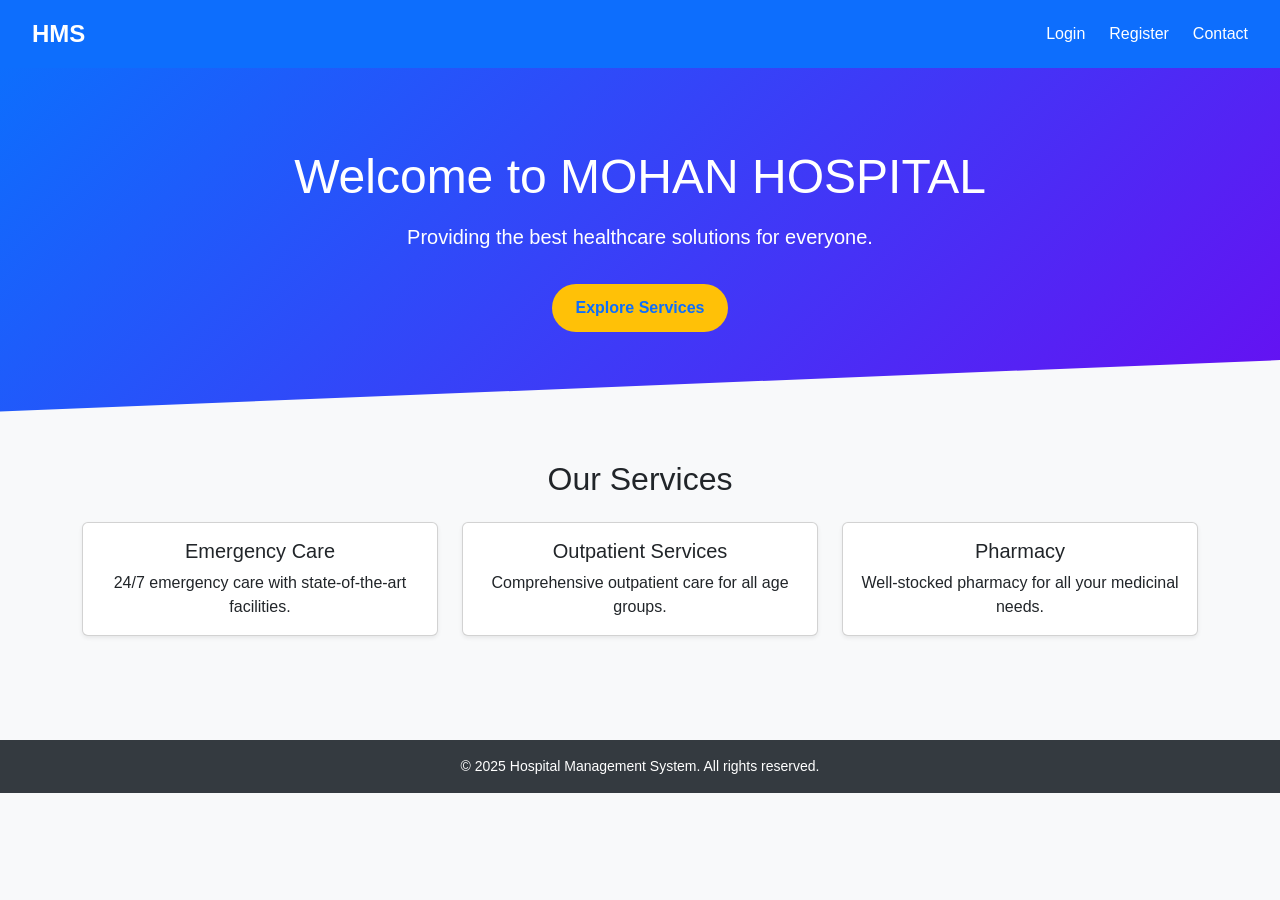
<file: index.html>
<!DOCTYPE html>
<html lang="en">
<head>
    <meta charset="UTF-8">
    <meta name="viewport" content="width=device-width, initial-scale=1.0">
    <title>Hospital Management System</title>
    <link rel="stylesheet" href="">
    <link href="https://cdn.jsdelivr.net/npm/bootstrap@5.3.0-alpha3/dist/css/bootstrap.min.css" rel="stylesheet">
    <style>
        body 
        {
            font-family: 'Segoe UI', Tahoma, Geneva, Verdana, sans-serif;
            background-color: #f8f9fa;
        }

        header 
        {
            background-color: #0d6efd;
            color: white;
            padding: 1rem 2rem;
            display: flex;
            justify-content: space-between;
            align-items: center;
            box-shadow: 0 2px 4px rgba(0, 0, 0, 0.1);
        }

        header .logo 
        {
            font-size: 1.5rem;
            font-weight: bold;
        }

        header ul 
        {
            list-style: none;
            display: flex;
            gap: 1.5rem;
            margin: 0;
        }

        header a 
        {
            color: white;
            text-decoration: none;
            font-weight: 500;
            transition: color 0.3s;
        }

        header a:hover 
        {
            color: #ffc107;
        }

        .banner 
        {
            text-align: center;
            padding: 5rem 2rem;
            background: linear-gradient(135deg, #0d6efd, #6610f2);
            color: white;
            clip-path: polygon(0 0, 100% 0, 100% 85%, 0 100%);
        }

        .banner h1 
        {
            font-size: 3rem;
            margin-bottom: 1rem;
        }

        .banner p 
        {
            font-size: 1.25rem;
            margin-bottom: 2rem;
        }

        .btn-primary 
        {
            background-color: #ffc107;
            border: none;
            padding: 0.75rem 1.5rem;
            font-size: 1rem;
            border-radius: 50px;
            color: #0d6efd;
            font-weight: bold;
            transition: background-color 0.3s, color 0.3s;
        }

        .btn-primary:hover 
        {
            background-color: #0d6efd;
            color: white;
        }

        footer 
        {
            text-align: center;
            padding: 1rem 0;
            background-color: #343a40;
            color: white;
            margin-top: 2rem;
        }

        footer p 
        {
            margin: 0;
            font-size: 0.875rem;
        }
    </style>
</head>
<body>
    <header>
        <div class="logo">HMS</div>
        <nav>
            <ul>
                <li><a href="login.html">Login</a></li>
                <li><a href="register.html">Register</a></li>
                <li><a href="contact.html">Contact</a></li>
            </ul>
        </nav>
    </header>

    <section class="banner">
        <!-- <h1>Welcome to Our Hospital</h1> -->
         <h1>Welcome to MOHAN HOSPITAL</h1>
        <p>Providing the best healthcare solutions for everyone.</p>
        <a href="#services" class="btn btn-primary">Explore Services</a>
    </section>

    <section id="services" class="container py-5">
        <h2 class="text-center mb-4">Our Services</h2>
        <div class="row text-center">
            <div class="col-md-4 mb-4">
                <div class="card shadow-sm">
                    <div class="card-body">
                        <h5 class="card-title">Emergency Care</h5>
                        <p class="card-text">24/7 emergency care with state-of-the-art facilities.</p>
                    </div>
                </div>
            </div>

            <div class="col-md-4 mb-4">
                <div class="card shadow-sm">
                    <div class="card-body">
                        <h5 class="card-title">Outpatient Services</h5>
                        <p class="card-text">Comprehensive outpatient care for all age groups.</p>
                    </div>
                </div>
            </div>

            <div class="col-md-4 mb-4">
                <div class="card shadow-sm">
                    <div class="card-body">
                        <h5 class="card-title">Pharmacy</h5>
                        <p class="card-text">Well-stocked pharmacy for all your medicinal needs.</p>
                    </div>
                </div>
            </div>
        </div>
    </section>

    <footer>
        <p>© 2025 Hospital Management System. All rights reserved.</p>
    </footer>

    <script src="https://cdn.jsdelivr.net/npm/bootstrap@5.3.0-alpha3/dist/js/bootstrap.bundle.min.js"></script>
</body>
</html>
</file>
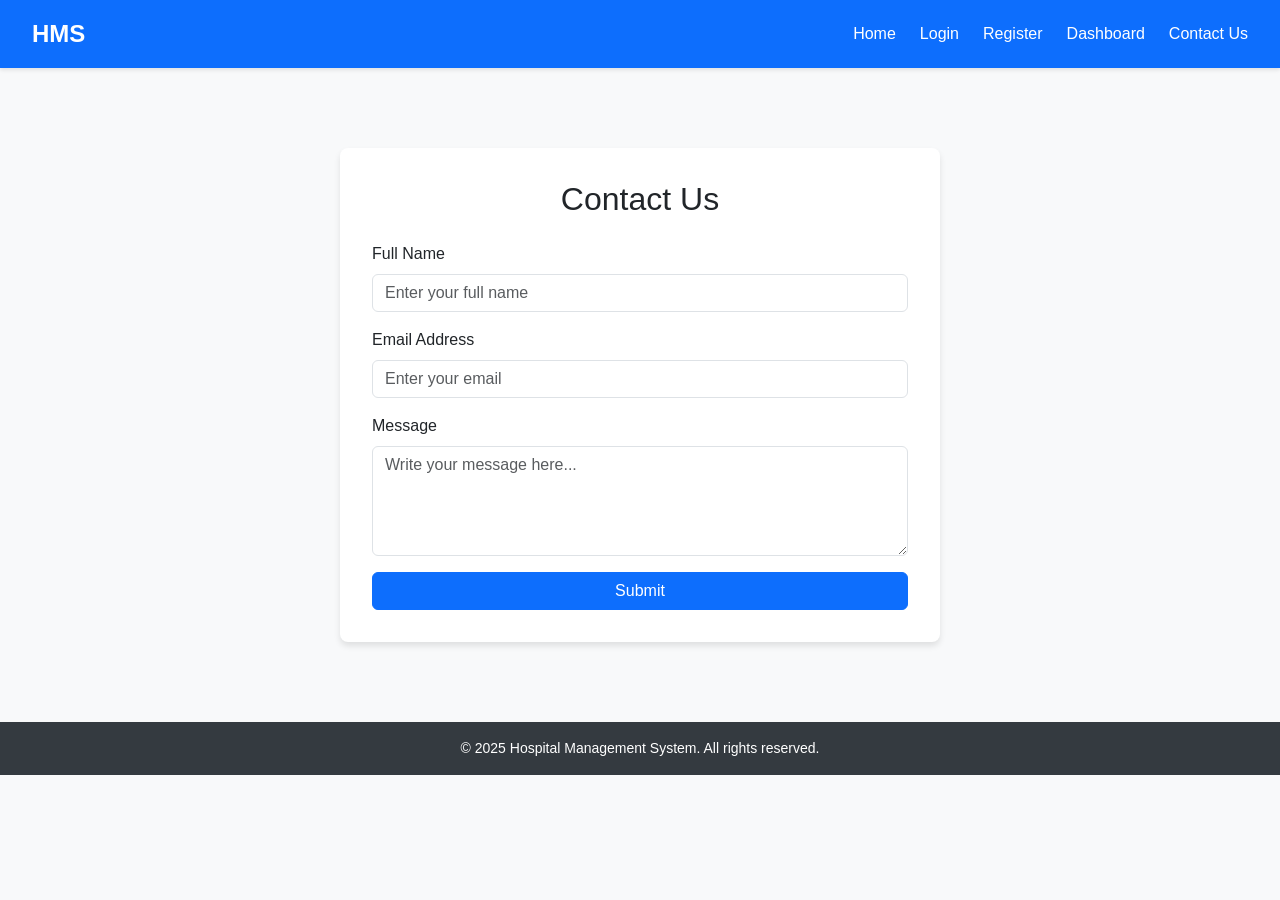
<file: contact.html>
<!DOCTYPE html>
<html lang="en">
<head>
    <meta charset="UTF-8">
    <meta name="viewport" content="width=device-width, initial-scale=1.0">
    <title>Contact Us - Hospital Management System</title>
    <link href="https://cdn.jsdelivr.net/npm/bootstrap@5.3.0-alpha3/dist/css/bootstrap.min.css" rel="stylesheet">
    <style>
        body 
        {
            font-family: 'Segoe UI', Tahoma, Geneva, Verdana, sans-serif;
            background-color: #f8f9fa;
        }

        header 
        {
            background-color: #0d6efd;
            color: white;
            padding: 1rem 2rem;
            display: flex;
            justify-content: space-between;
            align-items: center;
            box-shadow: 0 2px 4px rgba(0, 0, 0, 0.1);
        }

        header .logo 
        {
            font-size: 1.5rem;
            font-weight: bold;
        }

        header ul 
        {
            list-style: none;
            display: flex;
            gap: 1.5rem;
            margin: 0;
        }

        header a 
        {
            color: white;
            text-decoration: none;
            font-weight: 500;
            transition: color 0.3s;
        }

        header a:hover 
        {
            color: #ffc107;
        }

        .contact-container 
        {
            max-width: 600px;
            margin: 5rem auto;
            background: white;
            padding: 2rem;
            border-radius: 8px;
            box-shadow: 0 4px 6px rgba(0, 0, 0, 0.1);
        }

        footer 
        {
            text-align: center;
            padding: 1rem 0;
            background-color: #343a40;
            color: white;
            margin-top: 2rem;
        }

        footer p 
        {
            margin: 0;
            font-size: 0.875rem;
        }
    </style>
</head>
<body>
    <header>
        <div class="logo">HMS</div>
        <nav>
            <ul>
                <li><a href="index.html">Home</a></li>
                <li><a href="login.html">Login</a></li>
                <li><a href="register.html">Register</a></li>
                <li><a href="dashboard.html">Dashboard</a></li>
                <li><a href="contact.html">Contact Us</a></li>
            </ul>
        </nav>
    </header>

    <div class="contact-container">
        <h2 class="text-center mb-4">Contact Us</h2>
        <form>
            <div class="mb-3">
                <label for="name" class="form-label">Full Name</label>
                <input type="text" class="form-control" id="name" placeholder="Enter your full name">
            </div>
        
            <div class="mb-3">
                <label for="email" class="form-label">Email Address</label>
                <input type="email" class="form-control" id="email" placeholder="Enter your email">
            </div>
        
            <div class="mb-3">
                <label for="message" class="form-label">Message</label>
                <textarea class="form-control" id="message" rows="4" placeholder="Write your message here..."></textarea>
            </div>
        
            <div class="d-grid">
                <button type="submit" class="btn btn-primary">Submit</button>
            </div>
        </form>
    </div>

    <footer>
        <p>© 2025 Hospital Management System. All rights reserved.</p>
    </footer>

    <script src="https://cdn.jsdelivr.net/npm/bootstrap@5.3.0-alpha3/dist/js/bootstrap.bundle.min.js"></script>
</body>
</html>
</file>
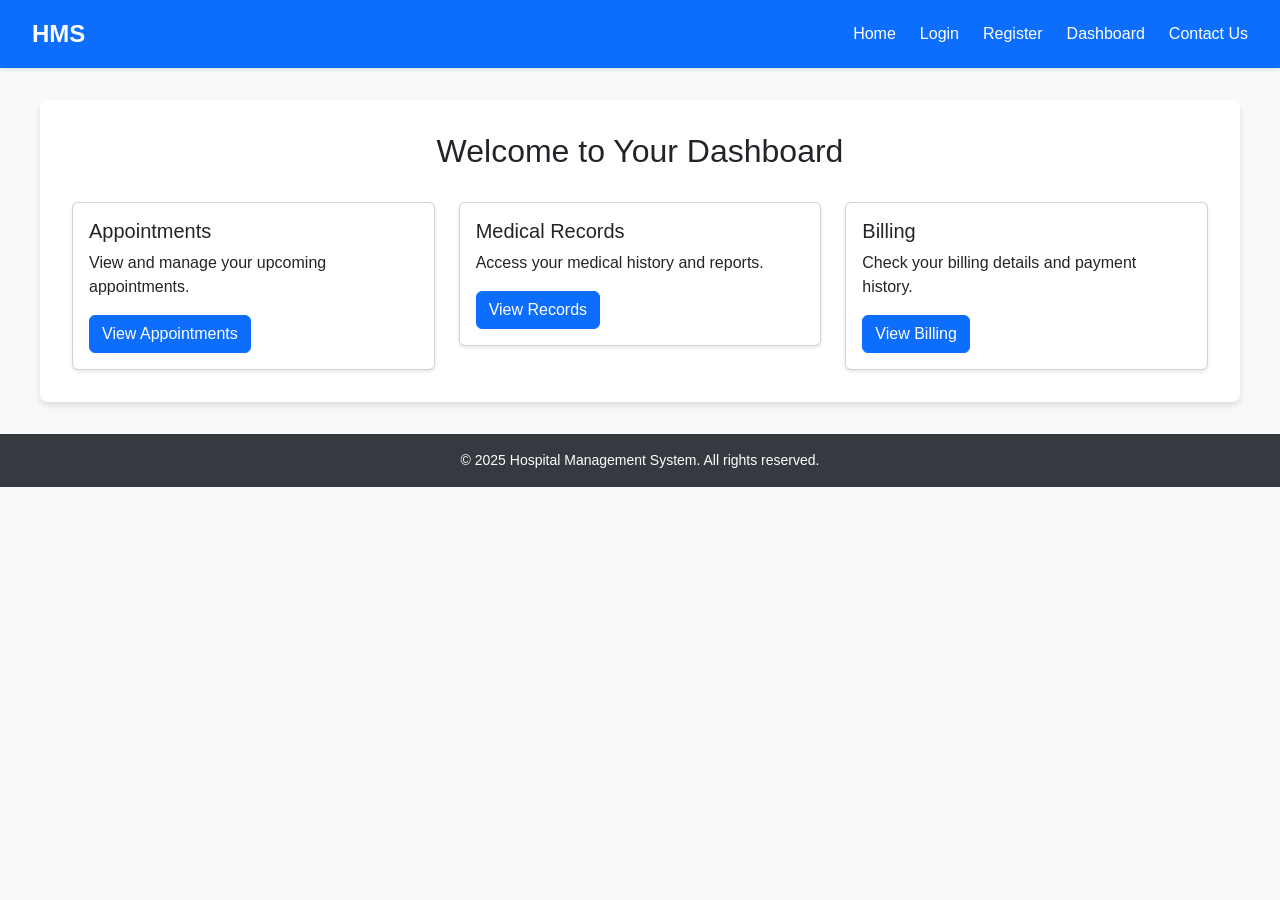
<file: dashboard.html>
<!DOCTYPE html>
<html lang="en">
<head>
    <meta charset="UTF-8">
    <meta name="viewport" content="width=device-width, initial-scale=1.0">
    <title>Dashboard - Hospital Management System</title>
    <link href="https://cdn.jsdelivr.net/npm/bootstrap@5.3.0-alpha3/dist/css/bootstrap.min.css" rel="stylesheet">
    <style>
        body 
        {
            font-family: 'Segoe UI', Tahoma, Geneva, Verdana, sans-serif;
            background-color: #f8f9fa;
        }

        header 
        {
            background-color: #0d6efd;
            color: white;
            padding: 1rem 2rem;
            display: flex;
            justify-content: space-between;
            align-items: center;
            box-shadow: 0 2px 4px rgba(0, 0, 0, 0.1);
        }

        header .logo 
        {
            font-size: 1.5rem;
            font-weight: bold;
        }

        header ul 
        {
            list-style: none;
            display: flex;
            gap: 1.5rem;
            margin: 0;
        }

        header a 
        {
            color: white;
            text-decoration: none;
            font-weight: 500;
            transition: color 0.3s;
        }

        header a:hover 
        {
            color: #ffc107;
        }

        .dashboard-container 
        {
            max-width: 1200px;
            margin: 2rem auto;
            padding: 2rem;
            background: white;
            border-radius: 8px;
            box-shadow: 0 4px 6px rgba(0, 0, 0, 0.1);
        }

        .dashboard-container h2 
        {
            text-align: center;
            margin-bottom: 2rem;
        }

        .card 
        {
            box-shadow: 0 2px 4px rgba(0, 0, 0, 0.1);
        }

        footer 
        {
            text-align: center;
            padding: 1rem 0;
            background-color: #343a40;
            color: white;
            margin-top: 2rem;
        }

        footer p 
        {
            margin: 0;
            font-size: 0.875rem;
        }
    </style>
</head>
<body>
    <header>
        <div class="logo">HMS</div>
        <nav>
            <ul>
                <li><a href="index.html">Home</a></li>
                <li><a href="login.html">Login</a></li>
                <li><a href="register.html">Register</a></li>
                <li><a href="dashboard.html">Dashboard</a></li>
                <li><a href="contact.html">Contact Us</a></li>
            </ul>
        </nav>
    </header>

    <div class="dashboard-container">
        <h2>Welcome to Your Dashboard</h2>
        <div class="row g-4">
            <div class="col-md-4">
                <div class="card">
                    <div class="card-body">
                        <h5 class="card-title">Appointments</h5>
                        <p class="card-text">View and manage your upcoming appointments.</p>
                        <a href="#" class="btn btn-primary">View Appointments</a>
                    </div>
                </div>
            </div>

            <div class="col-md-4">
                <div class="card">
                    <div class="card-body">
                        <h5 class="card-title">Medical Records</h5>
                        <p class="card-text">Access your medical history and reports.</p>
                        <a href="#" class="btn btn-primary">View Records</a>
                    </div>
                </div>
            </div>

            <div class="col-md-4">
                <div class="card">
                    <div class="card-body">
                        <h5 class="card-title">Billing</h5>
                        <p class="card-text">Check your billing details and payment history.</p>
                        <a href="#" class="btn btn-primary">View Billing</a>
                    </div>
                </div>
            </div>
        </div>
    </div>

    <footer>
        <p>© 2025 Hospital Management System. All rights reserved.</p>
    </footer>

    <script src="https://cdn.jsdelivr.net/npm/bootstrap@5.3.0-alpha3/dist/js/bootstrap.bundle.min.js"></script>
</body>
</html>
</file>
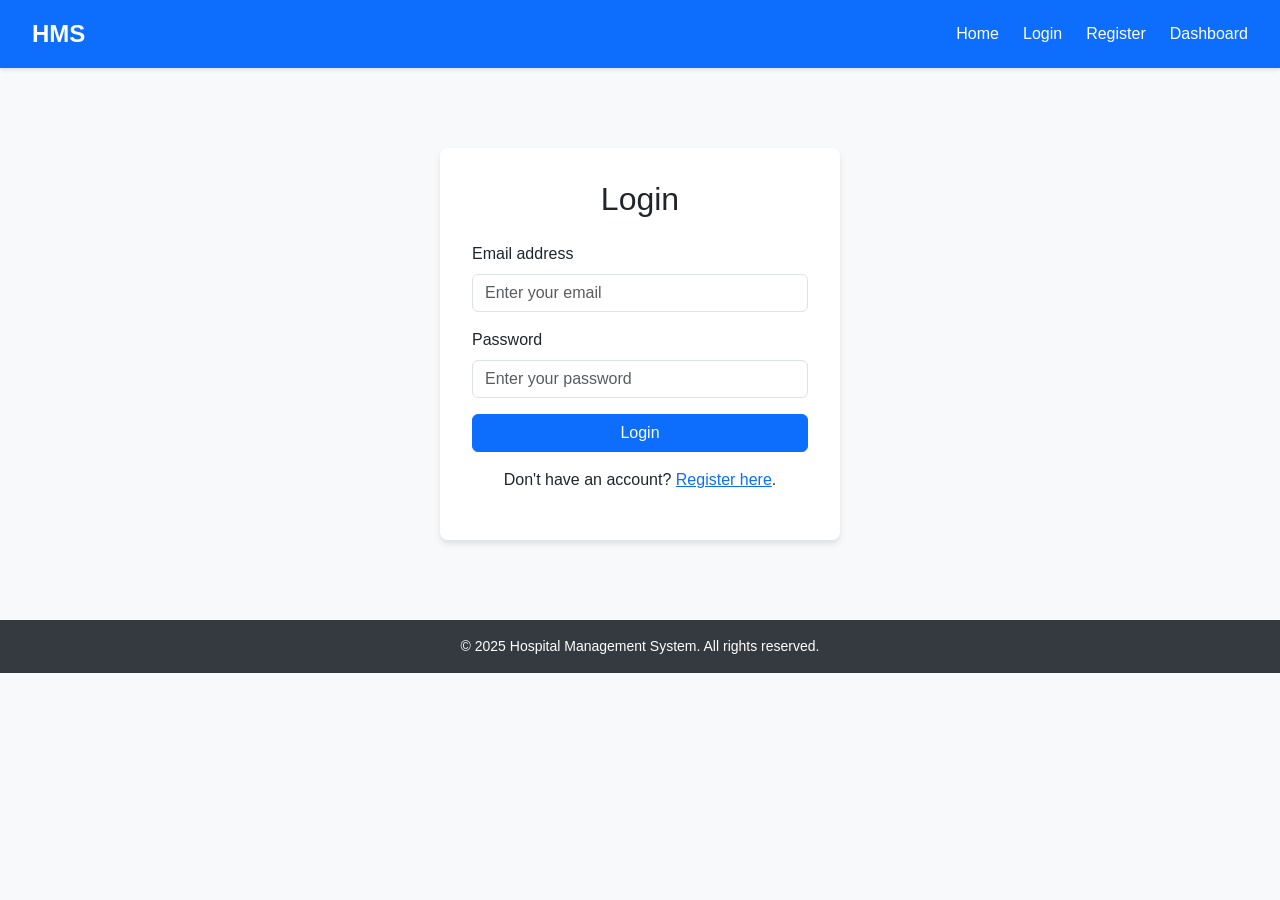
<file: login.html>
<!DOCTYPE html>
<html lang="en">
<head>
    <meta charset="UTF-8">
    <meta name="viewport" content="width=device-width, initial-scale=1.0">
    <title>Login - Hospital Management System</title>
    <link href="https://cdn.jsdelivr.net/npm/bootstrap@5.3.0-alpha3/dist/css/bootstrap.min.css" rel="stylesheet">
    <style>
        body 
        {
            font-family: 'Segoe UI', Tahoma, Geneva, Verdana, sans-serif;
            background-color: #f8f9fa;
        }

        header 
        {
            background-color: #0d6efd;
            color: white;
            padding: 1rem 2rem;
            display: flex;
            justify-content: space-between;
            align-items: center;
            box-shadow: 0 2px 4px rgba(0, 0, 0, 0.1);
        }

        header .logo 
        {
            font-size: 1.5rem;
            font-weight: bold;
        }

        header ul 
        {
            list-style: none;
            display: flex;
            gap: 1.5rem;
            margin: 0;
        }

        header a 
        {
            color: white;
            text-decoration: none;
            font-weight: 500;
            transition: color 0.3s;
        }

        header a:hover 
        {
            color: #ffc107;
        }

        .login-container 
        {
            max-width: 400px;
            margin: 5rem auto;
            background: white;
            padding: 2rem;
            border-radius: 8px;
            box-shadow: 0 4px 6px rgba(0, 0, 0, 0.1);
        }

        footer 
        {
            text-align: center;
            padding: 1rem 0;
            background-color: #343a40;
            color: white;
            margin-top: 2rem;
        }

        footer p 
        {
            margin: 0;
            font-size: 0.875rem;
        }
    </style>
</head>
<body>
    <header>
        <div class="logo">HMS</div>
        <nav>
            <ul>
                <li><a href="index.html">Home</a></li>
                <li><a href="login.html">Login</a></li>
                <li><a href="register.html">Register</a></li>
                <li><a href="dashboard.html">Dashboard</a></li>
            </ul>
        </nav>
    </header>

    <div class="login-container">
        <h2 class="text-center mb-4">Login</h2>
        <form>
            <div class="mb-3">
                <label for="email" class="form-label">Email address</label>
                <input type="email" class="form-control" id="email" placeholder="Enter your email">
            </div>

            <div class="mb-3">
                <label for="password" class="form-label">Password</label>
                <input type="password" class="form-control" id="password" placeholder="Enter your password">
            </div>

            <div class="d-grid">
                <button type="submit" class="btn btn-primary">Login</button>
            </div>
        </form>
        <p class="text-center mt-3">Don't have an account? <a href="register.html">Register here</a>.</p>
    </div>

    <footer>
        <p>© 2025 Hospital Management System. All rights reserved.</p>
    </footer>

    <script src="https://cdn.jsdelivr.net/npm/bootstrap@5.3.0-alpha3/dist/js/bootstrap.bundle.min.js"></script>
</body>
</html>
</file>
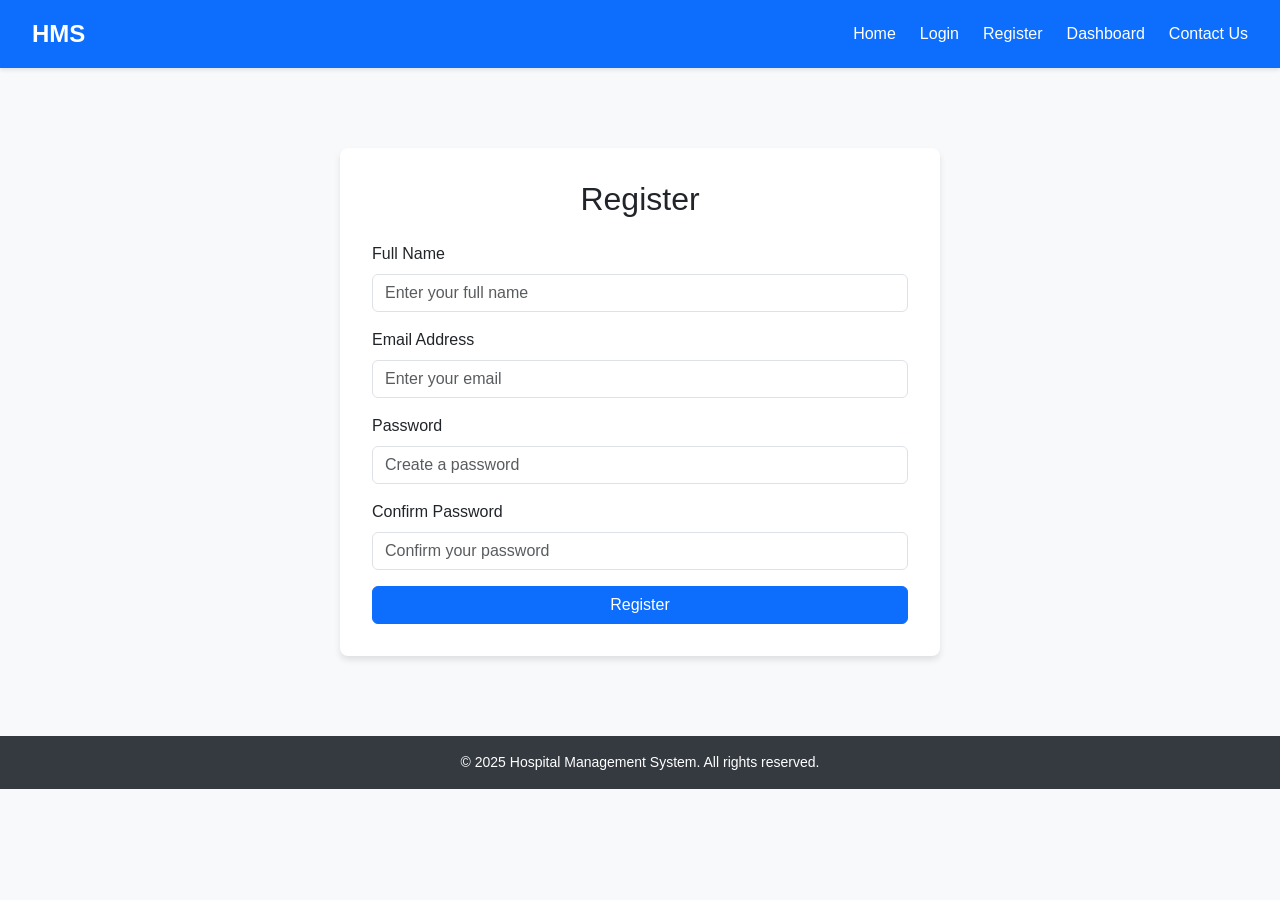
<file: register.html>
<!DOCTYPE html>
<html lang="en">
<head>
    <meta charset="UTF-8">
    <meta name="viewport" content="width=device-width, initial-scale=1.0">
    <title>Register - Hospital Management System</title>
    <link href="https://cdn.jsdelivr.net/npm/bootstrap@5.3.0-alpha3/dist/css/bootstrap.min.css" rel="stylesheet">
    <style>
        body 
        {
            font-family: 'Segoe UI', Tahoma, Geneva, Verdana, sans-serif;
            background-color: #f8f9fa;
        }

        header 
        {
            background-color: #0d6efd;
            color: white;
            padding: 1rem 2rem;
            display: flex;
            justify-content: space-between;
            align-items: center;
            box-shadow: 0 2px 4px rgba(0, 0, 0, 0.1);
        }

        header .logo 
        {
            font-size: 1.5rem;
            font-weight: bold;
        }

        header ul 
        {
            list-style: none;
            display: flex;
            gap: 1.5rem;
            margin: 0;
        }

        header a 
        {
            color: white;
            text-decoration: none;
            font-weight: 500;
            transition: color 0.3s;
        }

        header a:hover 
        {
            color: #ffc107;
        }

        .register-container 
        {
            max-width: 600px;
            margin: 5rem auto;
            background: white;
            padding: 2rem;
            border-radius: 8px;
            box-shadow: 0 4px 6px rgba(0, 0, 0, 0.1);
        }

        footer 
        {
            text-align: center;
            padding: 1rem 0;
            background-color: #343a40;
            color: white;
            margin-top: 2rem;
        }

        footer p 
        {
            margin: 0;
            font-size: 0.875rem;
        }
    </style>
</head>
<body>
    <header>
        <div class="logo">HMS</div>
        <nav>
            <ul>
                <li><a href="index.html">Home</a></li>
                <li><a href="login.html">Login</a></li>
                <li><a href="register.html">Register</a></li>
                <li><a href="dashboard.html">Dashboard</a></li>
                <li><a href="contact.html">Contact Us</a></li>
            </ul>
        </nav>
    </header>

    <div class="register-container">
        <h2 class="text-center mb-4">Register</h2>
        <form>
            <div class="mb-3">
                <label for="fullname" class="form-label">Full Name</label>
                <input type="text" class="form-control" id="fullname" placeholder="Enter your full name">
            </div>

            <div class="mb-3">
                <label for="email" class="form-label">Email Address</label>
                <input type="email" class="form-control" id="email" placeholder="Enter your email">
            </div>

            <div class="mb-3">
                <label for="password" class="form-label">Password</label>
                <input type="password" class="form-control" id="password" placeholder="Create a password">
            </div>

            <div class="mb-3">
                <label for="confirm-password" class="form-label">Confirm Password</label>
                <input type="password" class="form-control" id="confirm-password" placeholder="Confirm your password">
            </div>

            <div class="d-grid">
                <button type="submit" class="btn btn-primary">Register</button>
            </div>
        </form>
    </div>

    <footer>
        <p>© 2025 Hospital Management System. All rights reserved.</p>
    </footer>

    <script src="https://cdn.jsdelivr.net/npm/bootstrap@5.3.0-alpha3/dist/js/bootstrap.bundle.min.js"></script>
</body>
</html>
</file>
